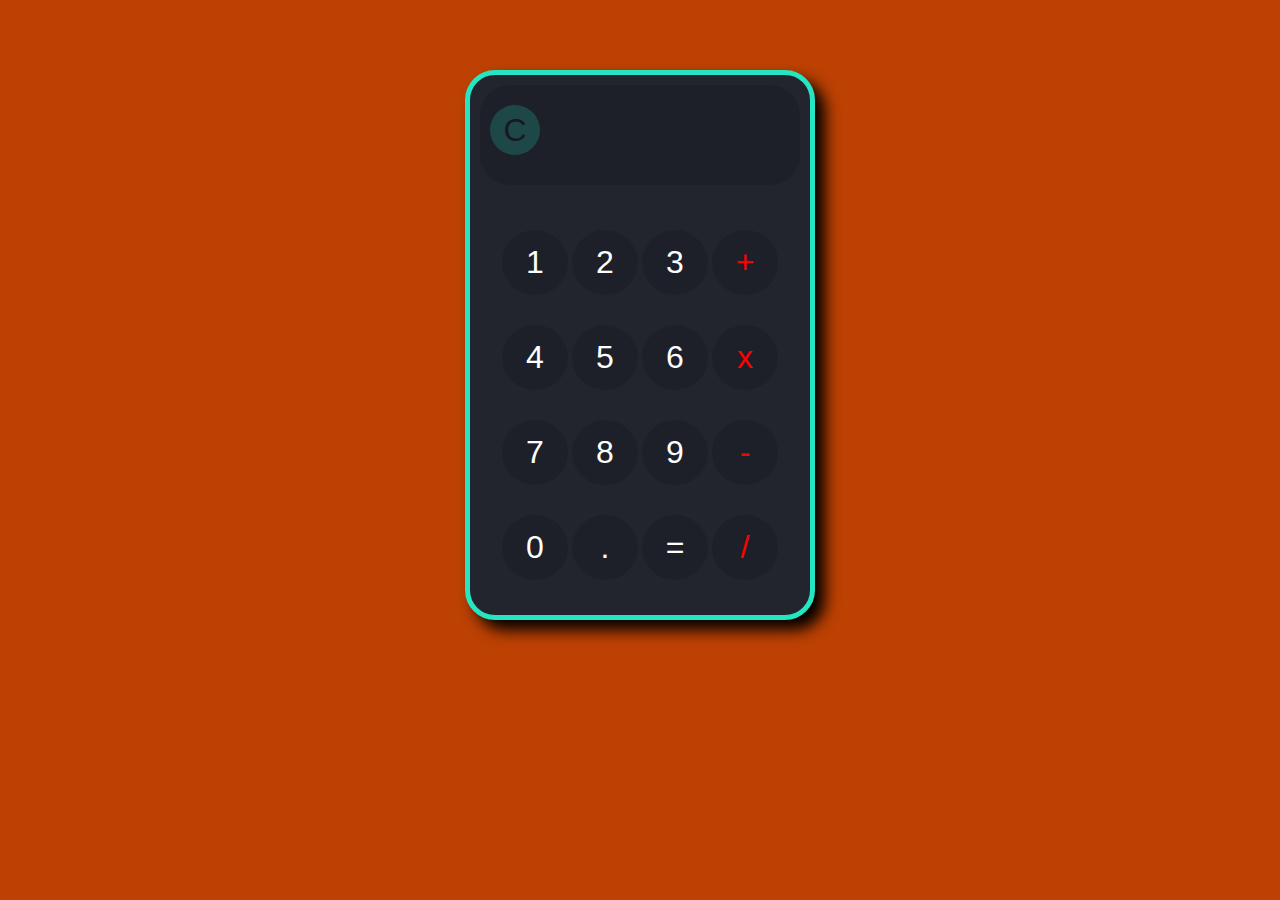
<file: index.html>
<!DOCTYPE html>
<html lang="en">
<head>
    <meta charset="UTF-8">
    <meta name="viewport" content="width=device-width, initial-scale=1.0">
    <title>Calculator App</title>
    <link rel="stylesheet" href="calculator.css">
</head>
<body>
    <div class="main-div">
        <div class="screen" id="screen"><p></p></div>
        <div class="clear" id="clear">C</div>
        <ul class="number-div">
            <li>1</li>
            <li>2</li>
            <li>3</li>
            <li class="math">+</li>


            <li>4</li>
            <li>5</li>
            <li>6</li>
            <li class="math">x</li>

            <li>7</li>
            <li>8</li>
            <li>9</li>
            <li class="math">-</li>


            <li>0</li>
            <li>.</li>
            <li id="equal">=</li>
            <li class="math">/</li>
        </ul>
    </div>
    <script src="calculator.js"></script>
</body>
</html>
</file>
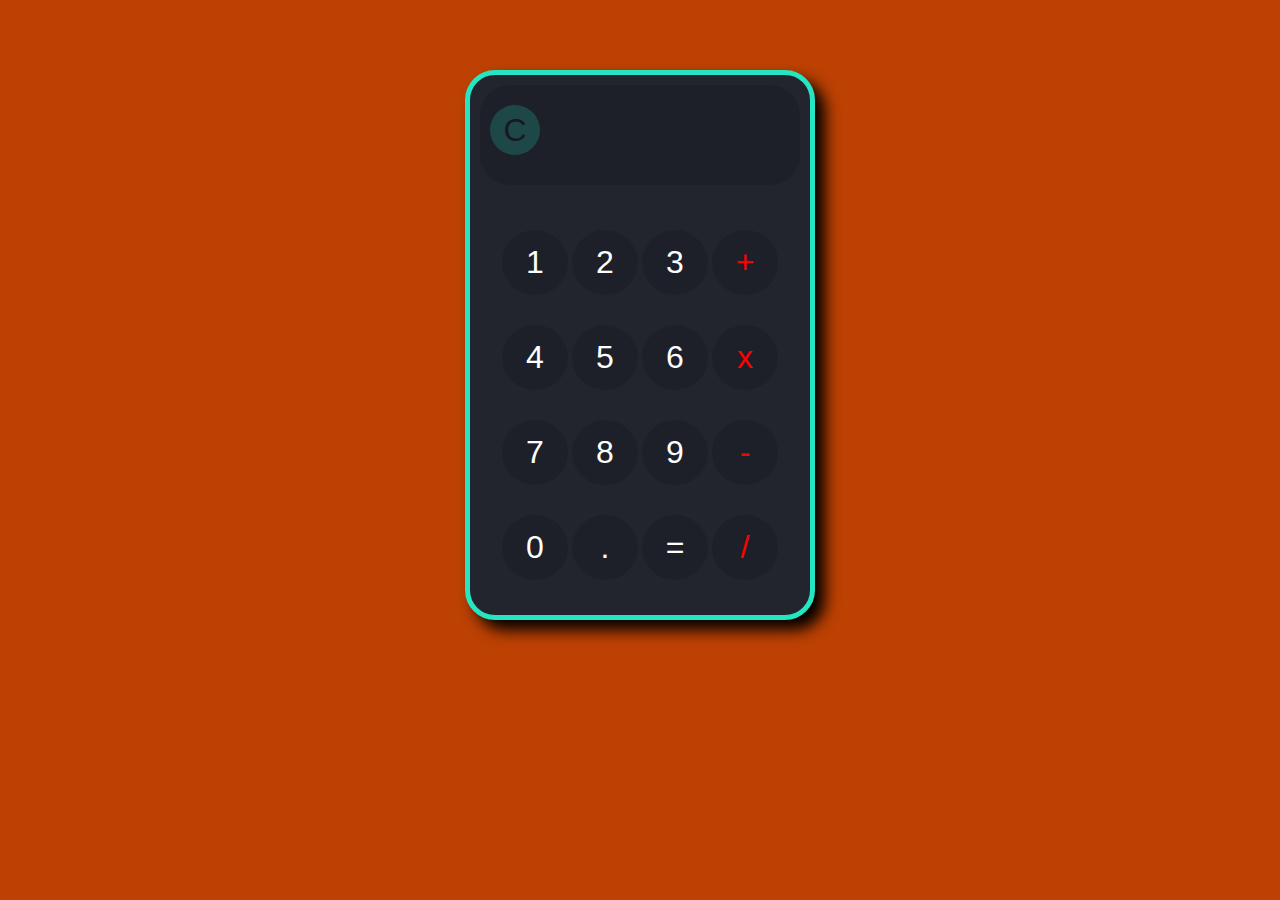
<file: calculator.html>
<!DOCTYPE html>
<html lang="en">
<head>
    <meta charset="UTF-8">
    <meta name="viewport" content="width=device-width, initial-scale=1.0">
    <title>Calculator App</title>
    <link rel="stylesheet" href="calculator.css">
</head>
<body>
    <div class="main-div">
        <div class="screen" id="screen"><p></p></div>
        <div class="clear" id="clear">C</div>
        <ul class="number-div">
            <li>1</li>
            <li>2</li>
            <li>3</li>
            <li class="math">+</li>


            <li>4</li>
            <li>5</li>
            <li>6</li>
            <li class="math">x</li>

            <li>7</li>
            <li>8</li>
            <li>9</li>
            <li class="math">-</li>


            <li>0</li>
            <li>.</li>
            <li id="equal">=</li>
            <li class="math">/</li>
        </ul>
    </div>
    <script src="calculator.js"></script>
</body>
</html>
</file>
<file: calculator.css>
*{
    margin:0;
    padding:0;
    box-sizing: border-box;
    list-style: none;
    text-decoration: none;
   
}

body{
    font-family:Arial, Helvetica, sans-serif;
    background: #bd4103;
}
:root{
    --main-clr:#22252D;
    --light-main-clr:#181c257e;
    --btn-bg-clr:#272B33;
    --oprator-clr:#e71f1f;
    --clear-btn-clr:#26E5C3;
}
.main-div
{
    height:550px;
    width:350px;
    top:40px;
    margin: 30px auto;
    padding:10px;
    position: relative;
    background-color: var(--main-clr);
    border: 5px solid var(--clear-btn-clr);
    box-shadow: 10px 10px 15px  black;
    border-radius: 30px;
}
.screen 
{
    height:100px;
    width:100%;
    background:var(--light-main-clr);
    font-size: 32px;
    text-align:center;
    line-height: 100px;
    border-radius: 30px;
    text-align: right;
    padding:0 10px;
    color:#fff;
    font-weight: bold;
    
}
.clear
{
    height:50px;
    width:50px;
    position:absolute;
    background-color: var(--clear-btn-clr);
    top:0;
    left:20px;
    margin-top:30px;
    border-radius: 50%;
    text-align: center;
    line-height: 50px;
    font-size: 32px;
    cursor:pointer;
    opacity: 0.2;
}
.clear:hover{
    opacity: 1;
    transition: .4s ease-in-out;
}
.number-div
{
    padding: 30px 20px;
    margin: auto;
    width: 100%;
    display: flex;
    flex-direction: row;
    flex-wrap: wrap;
    justify-content: center;
}
.number-div li
{
    flex:22%;
    height:65px;
    width: 20px;
    background-color: var(--light-main-clr);
    margin: 15px 2px;
    text-align: center;
    line-height: 65px;
    font-size:32px;
    border-radius: 50%;
    color:#fff;
    cursor: pointer;
}
.number-div li:hover
{
    border: 1px solid var(--clear-btn-clr);
    transition: .4s ease-in-out;
}

.number-div li.math
{
    color:red;
}
.number-div li.math:hover{
    border: 1px solid var(--oprator-clr)
}
</file>
